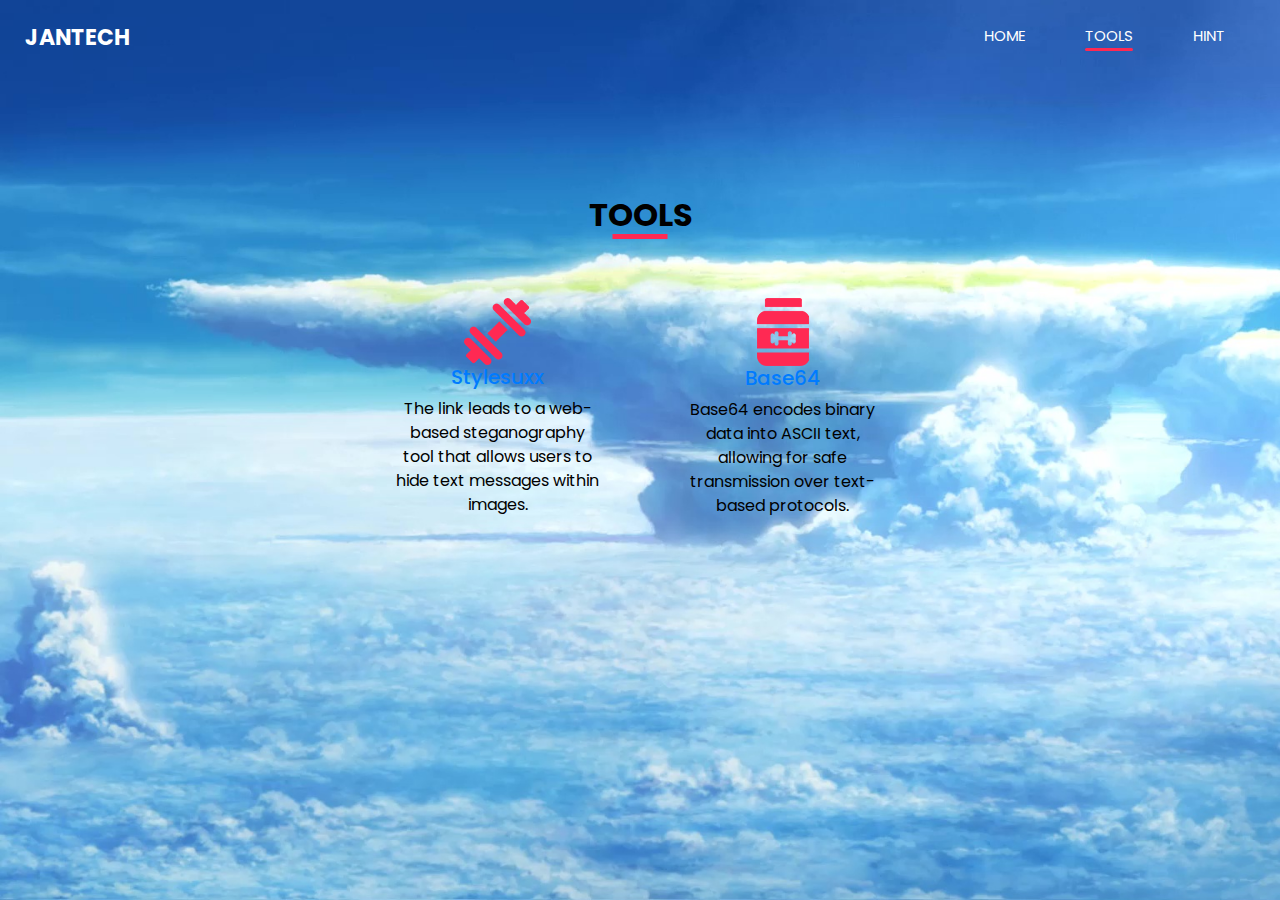
<file: tools.html>
<!DOCTYPE html>
<html>

<head>
  <!-- Basic -->
  <meta charset="utf-8" />
  <meta http-equiv="X-UA-Compatible" content="IE=edge" />
  <!-- Mobile Metas -->
  <meta name="viewport" content="width=device-width, initial-scale=1, shrink-to-fit=no" />
  <!-- Site Metas -->
  <meta name="keywords" content="" />
  <meta name="description" content="" />
  <meta name="author" content="" />

  <title>Round 2</title>

  <!-- slider stylesheet -->
  <link rel="stylesheet" type="text/css" href="https://cdnjs.cloudflare.com/ajax/libs/OwlCarousel2/2.3.4/assets/owl.carousel.min.css" />

  <!-- bootstrap core css -->
  <link rel="stylesheet" type="text/css" href="css/bootstrap.css" />

  <!-- fonts style -->
  <link href="https://fonts.googleapis.com/css?family=Poppins:400,600,700&display=swap" rel="stylesheet">
  <!-- Custom styles for this template -->
  <link href="css/style.css" rel="stylesheet" />
  <!-- responsive style -->
  <link href="css/responsive.css" rel="stylesheet" />
</head>

<body class="sub_page">
  <div class="us_section">
    <!-- header section strats -->
    <header class="header_section">
      <div class="container-fluid">
        <nav class="navbar navbar-expand-lg custom_nav-container ">
          <a class="navbar-brand" href="index.html">
            <span>
              Jantech
            </span>
          </a>
          <button class="navbar-toggler" type="button" data-toggle="collapse" data-target="#navbarSupportedContent" aria-controls="navbarSupportedContent" aria-expanded="false" aria-label="Toggle navigation">
            <span class="navbar-toggler-icon"></span>
          </button>

          <div class="collapse navbar-collapse" id="navbarSupportedContent">
            <div class="d-flex ml-auto flex-column flex-lg-row align-items-center">
              <ul class="navbar-nav  ">
                <li class="nav-item ">
                  <a class="nav-link" href="index.html">Home <span class="sr-only">(current)</span></a>
                </li>
                <li class="nav-item active">
                  <a class="nav-link" href="tools.html"> Tools </a>
                </li>
                </li>
                <li class="nav-item">
                  <a class="nav-link" href="Hint.html"> Hint</a>
                </li>
              </ul>
            </div>
          </div>
        </nav>
      </div>
    </header>
    <!-- end header section -->
    
  <!-- Us section -->

  <section class="us_section layout_padding">
    <div class="container">
      <div class="heading_container">
        <h2>
          Tools
        </h2>
      </div>

      <div class="us_container ">
        <div class="row">
          <div class="col-lg-3 col-md-6">
            <div class="box">
              <div class="img-box">
                <img src="images/u-1.png" alt="">
              </div>
              <div class="detail-box">
                <h5>
                  <a class="jan" href="https://stylesuxx.github.io/steganography/">Stylesuxx</a>
                </h5>
                <p>
                  The link leads to a web-based steganography tool that allows users to hide text messages within images.
                </p>
              </div>
            </div>
          </div>
          <div class="col-lg-3 col-md-6">
            <div class="box">
              <div class="img-box">
                <img src="images/u-4.png" alt="">
              </div>
              <div class="detail-box">
                <h5>
                  <a class="jan" href="https://www.base64decode.org/">Base64</a>
                </h5>
                <p>
                  Base64 encodes binary data into ASCII text, allowing for safe transmission over text-based protocols.
                </p>
              </div>
            </div>
          </div>          
        </div>
      </div>
    </div>
  </section>

  <!-- end us section -->
  </div>






  <script src="js/jquery-3.4.1.min.js"></script>
  <script src="js/bootstrap.js"></script>

</body>

</html>
</file>
<file: css/style.css>
body {
  font-family: 'Poppins', sans-serif;
  color: #000000;
  background-color: #ffffff;
}

.layout_padding {
  padding-top: 120px;
  padding-bottom: 120px;
}

.layout_padding2 {
  padding-top: 45px;
  padding-bottom: 45px;
}

.layout_padding2-top {
  padding-top: 45px;
}

.layout_padding2-bottom {
  padding-bottom: 45px;
}

.layout_padding-top {
  padding-top: 120px;
}

.layout_padding-bottom {
  padding-bottom: 120px;
}

.heading_container {
  display: -webkit-box;
  display: -ms-flexbox;
  display: flex;
  -webkit-box-pack: center;
      -ms-flex-pack: center;
          justify-content: center;
  text-align: center;
}

.heading_container h2 {
  font-weight: bold;
  position: relative;
  padding-bottom: 5px;
  text-transform: uppercase;
}

.heading_container h2::before {
  content: "";
  position: absolute;
  bottom: 0;
  left: 50%;
  width: 55px;
  height: 5px;
  background-color: #ff2953;
  -webkit-transform: translateX(-50%);
          transform: translateX(-50%);
}

/*header section*/
.hero_area {
  height: 100vh;
  display: -webkit-box;
  display: -ms-flexbox;
  display: flex;
  
  -webkit-box-orient: vertical;
  -webkit-box-direction: normal;
      -ms-flex-direction: column;
          flex-direction: column;
  background-image: url(../images/5.jpg);
  backdrop-filter: blur(2px);
  background-size: cover;
  background-attachment: fixed;
}

.sub_page .hero_area {
  height: auto;
}

.sub_page .who_section.layout_padding {
  padding-top: 0;
}

.hero_area.sub_pages {
  height: auto;
}

.header_section .container-fluid {
  padding-right: 25px;
  padding-left: 25px;
}

.header_section .nav_container {
  margin: 0 auto;
}

.custom_nav-container.navbar-expand-lg .navbar-nav .nav-item .nav-link {
  margin: 10px 30px;
  padding: 0;
  padding-bottom: 3px;
  color: #ffffff;
  text-align: center;
  position: relative;
  text-transform: uppercase;
  font-size: 15px;
}

.custom_nav-container.navbar-expand-lg .navbar-nav .nav-item .nav-link::after {
  display: none;
  content: "";
  position: absolute;
  left: 0;
  bottom: 0;
  width: 100%;
  height: 3px;
  border-radius: 5px;
  background-color: #ffffff;
}

.custom_nav-container.navbar-expand-lg .navbar-nav .nav-item.active a::after, .custom_nav-container.navbar-expand-lg .navbar-nav .nav-item:hover a::after {
  display: block;
  background-color: #ff2953;
}

a,
a:hover,
a:focus {
  text-decoration: none;
}

a:hover,
a:focus {
  color: initial;
}

.btn,
.btn:focus {
  outline: none !important;
  -webkit-box-shadow: none;
          box-shadow: none;
}

.user_option {
  display: -webkit-box;
  display: -ms-flexbox;
  display: flex;
  -webkit-box-align: center;
      -ms-flex-align: center;
          align-items: center;
}

.user_option a {
  color: #ffffff;
  margin: 10px 30px;
}

.custom_nav-container .nav_search-btn {
  background-image: url(../images/search-icon.png);
  background-size: 22px;
  background-repeat: no-repeat;
  background-position-y: 7px;
  width: 35px;
  height: 35px;
  padding: 0;
  border: none;
}

.navbar-brand {
  display: -webkit-box;
  display: -ms-flexbox;
  display: flex;
  -webkit-box-align: center;
      -ms-flex-align: center;
          align-items: center;
  position: relative;
}

.navbar-brand span {
  font-size: 22px;
  text-transform: uppercase;
  font-weight: bold;
  color: #ffffff;
  position: relative;
  z-index: 3;
}

.custom_nav-container {
  z-index: 99999;
  padding: 15px 0;
}

.custom_nav-container .navbar-toggler {
  outline: none;
}

.custom_nav-container .navbar-toggler .navbar-toggler-icon {
  background-image: url(../images/menu.png);
  background-size: 55px;
}

/*end header section*/
/*
.slider_section{
  position: relative;
    width: 400px;
    height: 440px;
    background: transparent;
    border: 2px solid rgba(255,255,255,.5);
    border-radius: 20px;
    backdrop-filter: blur(20px);
    box-shadow: 0 0 30px rgba(0,0,0,.5);
    display: flex;
    justify-content: center;
    align-items: center;
    overflow: hidden;
    transform: scale(0);
    transition: transform .5s ease, height .2s ease;
}*/
.slider_section {
  -webkit-box-flex: 1;
      -ms-flex: 1;
          flex: 1;
  background: transparent;
  display: -webkit-box;
  display: -ms-flexbox;
  backdrop-filter: blur(2px);
  width: 1550px;
  height: 100px;
  display: flex;
  justify-content: center;
    align-items: center;
  -webkit-box-align: center;
      -ms-flex-align: center;
          align-items: center;
  color: #ffffff;
}

.slider_section #carouselExampleIndicators {
  width: 100%;
}

.slider_section .row {
  -webkit-box-align: center;
      -ms-flex-align: center;
          align-items: center;
}

.slider_section .box {
  margin: 125px 0;
}

.slider_section .detail-box {
  text-align: center;
}

.slider_section .detail-box h1,
.slider_section .detail-box h2,
.slider_section .detail-box h3 {
  text-transform: uppercase;
  font-weight: bold;
}

.slider_section .detail-box h2 {
  font-size: 2.5rem;
}

.slider_section .detail-box h1 {
  font-size: 3.5rem;
  font-weight: bold;
  letter-spacing: .5rem;
}

.slider_section .detail-box p {
  margin-top: 25px;
}

.slider_section .detail-box a {
  display: inline-block;
  padding: 8px 35px;
  background-color: transparent;
  border: 1.5px solid #ffffff;
  color: #ffffff;
  border-radius: 0px;
  -webkit-transition: -webkit-transform 0.3s;
  transition: -webkit-transform 0.3s;
  transition: transform 0.3s;
  transition: transform 0.3s, -webkit-transform 0.3s;
  text-transform: uppercase;
  margin-top: 35px;
}

.slider_section .detail-box a:hover {
  background-color: #ffffff;
  color: #000000;
}

.slider_section #carouselExampleIndicators .carousel-indicators {
  position: unset;
  margin: 0;
  margin-top: 45px;
  -webkit-box-align: center;
      -ms-flex-align: center;
          align-items: center;
}

.slider_section #carouselExampleIndicators .carousel-indicators li {
  width: 14px;
  height: 14px;
  background-color: transparent;
  border: 2px solid #ffffff;
  border-radius: 100%;
  opacity: 1;
}

.slider_section #carouselExampleIndicators .carousel-indicators li.active {
  border: 4px solid #ffffff;
}

.us_section {
  height: 100vh;
  display: flex;
  flex-direction: column;
  background-image: url(../images/10.jpg);
  background-size: cover;
  background-attachment: fixed;
}

.us_section .us_container {
  display: flex;
  flex-direction: column;
  justify-content: center; /* Center content vertically */
  align-items: center; /* Center content horizontally */
  height: 100%; /* Take full height of section */
}

.us_section .us_container .row {
  display: flex;
  justify-content: center; /* Center contents within row */
  width: 100%; /* Ensure row uses full width */
}

.us_section .us_container .box {
  display: flex;
  flex-direction: column;
  align-items: center;
  text-align: center;
  margin: 25px; /* Add margin for spacing */
}



.heathy_section {
  background-image: url(../images/healthy-bg.jpg);
  background-size: cover;
  background-attachment: fixed;
  color: #ffffff;
  text-align: center;
}




.heathy_section h2 {
  font-weight: bold;
}

.heathy_section p {
  margin-top: 35px;
}

.heathy_section .btn-box {
  display: -webkit-box;
  display: -ms-flexbox;
  display: flex;
  -webkit-box-pack: center;
      -ms-flex-pack: center;
          justify-content: center;
  margin-top: 45px;
}

.heathy_section .btn-box a {
  display: inline-block;
  padding: 8px 35px;
  background-color: transparent;
  border: 1.5px solid #ffffff;
  color: #ffffff;
  border-radius: 0;
  -webkit-transition: -webkit-transform 0.3s;
  transition: -webkit-transform 0.3s;
  transition: transform 0.3s;
  transition: transform 0.3s, -webkit-transform 0.3s;
  text-transform: uppercase;
}

.heathy_section .btn-box a:hover {
  background-color: #ffffff;
  color: #000000;
}

.trainer_section {
  height: 100vh;
  display: -webkit-box;
  display: -ms-flexbox;
  display: flex;
  -webkit-box-orient: vertical;
  -webkit-box-direction: normal;
      -ms-flex-direction: column;
          flex-direction: column;
  background-image: url(../images/3.webp);
  background-size: cover;
  background-attachment: fixed;
}
/*
.hero_area {
  height: 100vh;
  background-image: url(../images/trainer-bg.jpg);
  background-size: cover;
  background-attachment: fixed;
  color: #ffffff;


  height: 100vh;
  display: -webkit-box;
  display: -ms-flexbox;
  display: flex;
  -webkit-box-orient: vertical;
  -webkit-box-direction: normal;
      -ms-flex-direction: column;
          flex-direction: column;
  background-image: url(../images/hero-bg.jpg);
  background-size: cover;
  background-attachment: fixed;
}*/

.trainer_section .box {
  margin-top: 55px;
  display: -webkit-box;
  display: -ms-flexbox;
  display: flex;
  -webkit-box-orient: vertical;
  -webkit-box-direction: normal;
      -ms-flex-direction: column;
          flex-direction: column;
  -webkit-box-align: center;
      -ms-flex-align: center;
          align-items: center;
  text-align: center;
}

.trainer_section .box .name h5 {
  font-weight: bold;
  margin-bottom: 15px;
}

.trainer_section .box .img-box {
  border-radius: 15px;
  overflow: hidden;
}

.trainer_section .box .img-box img {
  width: 100%;
}

.trainer_section .box .social_box {
  display: -webkit-box;
  display: -ms-flexbox;
  display: flex;
  -webkit-box-pack: justify;
      -ms-flex-pack: justify;
          justify-content: space-between;
  width: 225px;
  padding: 12px 45px;
  background-color: #ffffff;
  border-radius: 50px;
  margin-top: -25px;
}

.contact_section {
  position: relative;
  background-color: #27223f;
  color: #ffffff;
}

.contact_section .heading_container {
  -webkit-box-pack: start;
      -ms-flex-pack: start;
          justify-content: start;
}

.contact_section .heading_container h2::before {
  text-align: left;
  left: 0;
  -webkit-transform: none;
          transform: none;
}

.contact_section .row {
  -webkit-box-align: center;
      -ms-flex-align: center;
          align-items: center;
}

.contact_section .img-box img {
  width: 100%;
}

.contact_section .form_container {
  padding: 45px 0 45px 15px;
}

.contact_section input {
  width: 100%;
  border: none;
  background-color: #ffffff;
  outline: none;
  color: #000000;
  margin-top: 25px;
  padding: 12px;
}

.contact_section input::-webkit-input-placeholder {
  color: #2a2a2c;
}

.contact_section input:-ms-input-placeholder {
  color: #2a2a2c;
}

.contact_section input::-ms-input-placeholder {
  color: #2a2a2c;
}

.contact_section input::placeholder {
  color: #2a2a2c;
}

.contact_section input.message-box {
  padding: 45px 12px;
}

.contact_section button {
  padding: 10px 65px;
  outline: none;
  border: none;
  color: #ffffff;
  background: #ff2953;
  margin: 45px 0 0 auto;
  text-transform: uppercase;
}

.info_section {
  background-color: #252233;
}

.info_items {
  width: 70%;
  margin: 0 auto;
  display: -webkit-box;
  display: -ms-flexbox;
  display: flex;
  -webkit-box-pack: justify;
      -ms-flex-pack: justify;
          justify-content: space-between;
}

.info_items .item {
  width: 200px;
  display: -webkit-box;
  display: -ms-flexbox;
  display: flex;
  -webkit-box-orient: vertical;
  -webkit-box-direction: normal;
      -ms-flex-direction: column;
          flex-direction: column;
  -webkit-box-align: center;
      -ms-flex-align: center;
          align-items: center;
  text-align: center;
}

.info_items .item .img-box {
  width: 80px;
  height: 80px;
  border-radius: 100%;
  background-repeat: no-repeat;
  background-position: center;
}

.info_items .item .detail-box {
  margin-top: 5px;
  color: #fff;
}

.info_items {
  position: relative;
}

.info_items a {
  position: relative;
}

.info_items .item .img-box.box-1 {
  background-image: url(../images/location-white.png);
}

.info_items .item .img-box.box-2 {
  background-image: url(../images/telephone-white.png);
}

.info_items .item .img-box.box-3 {
  background-image: url(../images/envelope-white.png);
}

/* footer section*/
.footer_section {
  background-color: #fbfdfd;
  padding: 20px;
  font-weight: 500;
}

.footer_section p {
  color: #292929;
  margin: 0;
  text-align: center;
}

.footer_section a {
  color: #292929;
}

/* end footer section*/
/*# sourceMappingURL=style.css.map */
</file>
<file: css/responsive.css>
@media (max-width: 1120px) {}

@media (max-width: 992px) {
    .hero_area {
        height: auto;
    }

    .custom_nav-container .nav_search-btn {
        background-position: center;
        margin-top: 10px;
    }

    .slider_section {
        padding-top: 45px;
        padding-bottom: 75px;
    }

    .info_items {
        width: 100%;
    }
}

@media (max-width: 768px) {
    .contact_section .form_container {
        padding: 45px 0;
    }

    .info_items {
        flex-direction: column;
        align-items: center;
    }

    .contact_section .heading_container {
        justify-content: center;
    }

    .contact_section .heading_container h2::before {
        left: 50%;
        transform: translateX(-50%);
    }

    .contact_section button {
        margin: 45px auto 0 auto;
    }
}


@media (max-width: 576px) {
    .slider_section .detail-box h1 {
        font-size: 3rem;
    }
}

@media (max-width: 480px) {}

@media (max-width: 420px) {
    .slider_section .detail-box h1 {
        letter-spacing: .3rem;
    }
}

@media (max-width: 360px) {}

@media (min-width: 1200px) {
    .container {
        max-width: 1170px;
    }
}
</file>
